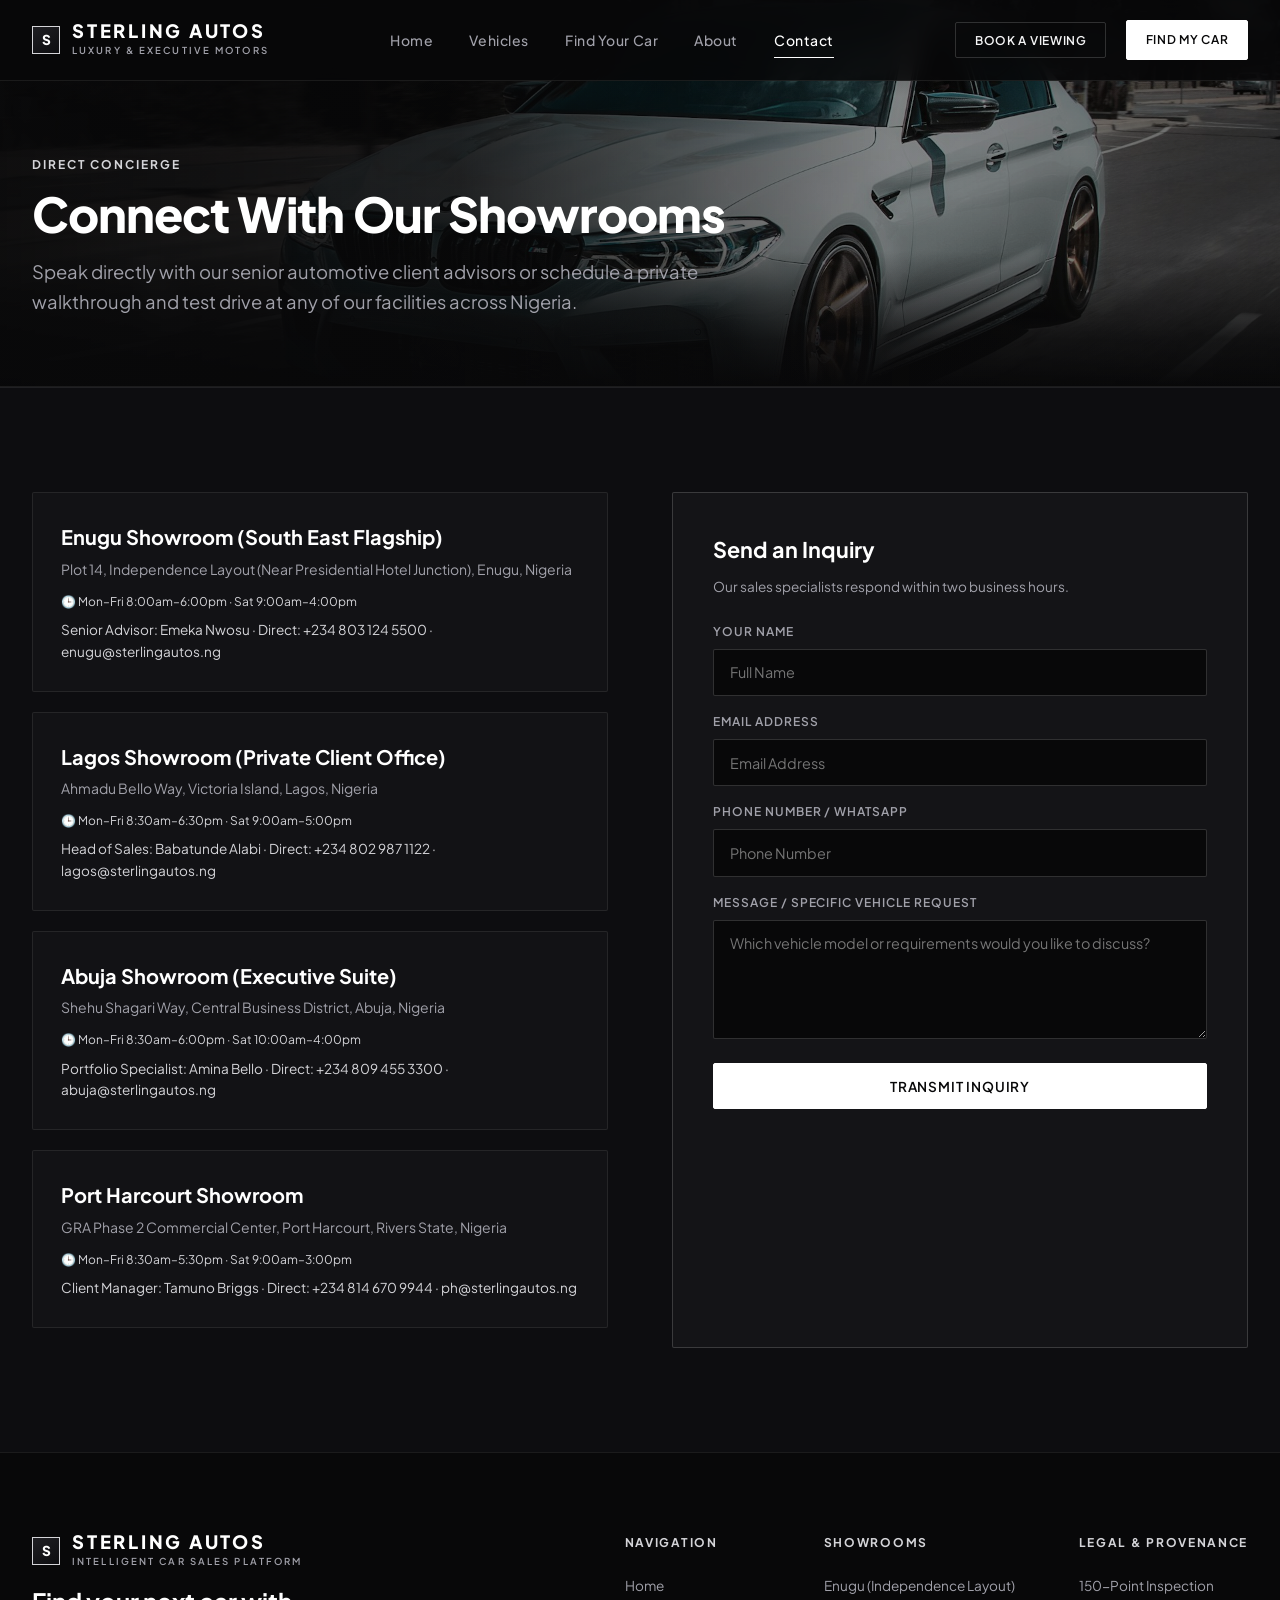
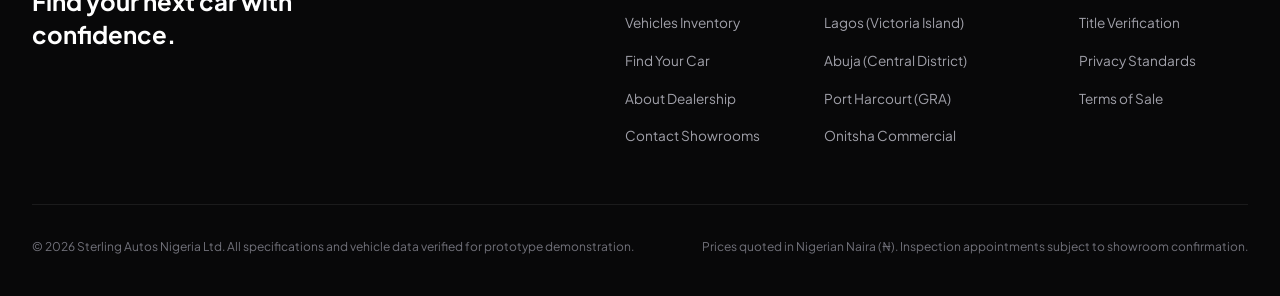
<file: contact.html>
<!--
  Onah Franklyn Kenechukwu
  2026-09-29
-->
<!DOCTYPE html>
<html lang="en">
<head>
  <meta charset="UTF-8" />
  <meta name="viewport" content="width=device-width, initial-scale=1.0" />
  <title>Contact Showrooms — Sterling Autos</title>
  <meta name="description" content="Connect with Sterling Autos showrooms in Enugu, Lagos, and Abuja. Book private viewings and speak with our senior automotive client advisors." />
  <link rel="icon" type="image/jpeg" href="assets/images/favicon.jpeg" />
  <link rel="stylesheet" href="css/styles.css" />
  <link rel="preload" as="image" href="assets/images/hero-contact.jpg" fetchpriority="high" />
  <link rel="preconnect" href="https://fonts.googleapis.com" />
  <link rel="preconnect" href="https://fonts.gstatic.com" crossorigin />
  <link href="https://fonts.googleapis.com/css2?family=Plus+Jakarta+Sans:wght@300;400;500;600;700;800&family=Playfair+Display:ital,wght@0,500;0,600;0,700;1,400&display=swap" rel="stylesheet" />
</head>
<body>

  <!-- =======================================================================
       1. NAVIGATION BAR
       ======================================================================= -->
  <header class="site-header" id="siteHeader">
    <div class="container">
      <div class="header-inner">
        <!-- Logo -->
        <a href="index.html" class="brand-logo" aria-label="Sterling Autos Homepage">
          <div class="brand-emblem">S</div>
          <div class="brand-text">
            <span class="brand-name">Sterling Autos</span>
            <span class="brand-sub">Luxury & Executive Motors</span>
          </div>
        </a>

        <!-- Desktop Navigation -->
        <nav aria-label="Main Navigation">
          <ul class="nav-menu" id="navMenu">
            <li><a href="index.html" class="nav-link">Home</a></li>
            <li><a href="vehicles.html" class="nav-link">Vehicles</a></li>
            <li><a href="find-your-car.html" class="nav-link">Find Your Car</a></li>
            <li><a href="about.html" class="nav-link">About</a></li>
            <li><a href="contact.html" class="nav-link active">Contact</a></li>
          </ul>
        </nav>

        <!-- Right CTA Actions -->
        <div class="header-actions">
          <button class="btn btn-outline btn-sm" id="headerBookViewingBtn">Book a Viewing</button>
          <a href="find-your-car.html" class="btn btn-primary btn-sm">Find My Car</a>
          <button class="mobile-menu-btn" id="mobileMenuBtn" aria-label="Toggle Navigation Menu">
            <span></span>
            <span></span>
            <span></span>
          </button>
        </div>
      </div>
    </div>
  </header>

  <main>
    <!-- =======================================================================
         PAGE HERO BANNER
         ======================================================================= -->
    <section class="page-hero page-hero-contact">
      <div class="container">
        <span class="section-tag">Direct Concierge</span>
        <h1 class="page-hero-title">Connect With Our Showrooms</h1>
        <p class="page-hero-sub">
          Speak directly with our senior automotive client advisors or schedule a private walkthrough and test drive at any of our facilities across Nigeria.
        </p>
      </div>
    </section>

    <!-- =======================================================================
         SHOWROOMS DIRECTORY & INQUIRY SECTION
         ======================================================================= -->
    <section class="contact-section section-padding">
      <div class="container">
        <div class="contact-grid">
          <div>
            <div class="showroom-card">
              <h3 class="showroom-city">Enugu Showroom (South East Flagship)</h3>
              <p class="showroom-address">Plot 14, Independence Layout (Near Presidential Hotel Junction), Enugu, Nigeria</p>
              <div class="showroom-hours">
                <span>🕒 Mon–Fri 8:00am–6:00pm · Sat 9:00am–4:00pm</span>
              </div>
              <p style="font-size: 0.85rem; color: var(--metallic-silver); margin-top: 0.5rem;">
                Senior Advisor: Emeka Nwosu · Direct: +234 803 124 5500 · enugu@sterlingautos.ng
              </p>
            </div>

            <div class="showroom-card">
              <h3 class="showroom-city">Lagos Showroom (Private Client Office)</h3>
              <p class="showroom-address">Ahmadu Bello Way, Victoria Island, Lagos, Nigeria</p>
              <div class="showroom-hours">
                <span>🕒 Mon–Fri 8:30am–6:30pm · Sat 9:00am–5:00pm</span>
              </div>
              <p style="font-size: 0.85rem; color: var(--metallic-silver); margin-top: 0.5rem;">
                Head of Sales: Babatunde Alabi · Direct: +234 802 987 1122 · lagos@sterlingautos.ng
              </p>
            </div>

            <div class="showroom-card">
              <h3 class="showroom-city">Abuja Showroom (Executive Suite)</h3>
              <p class="showroom-address">Shehu Shagari Way, Central Business District, Abuja, Nigeria</p>
              <div class="showroom-hours">
                <span>🕒 Mon–Fri 8:30am–6:00pm · Sat 10:00am–4:00pm</span>
              </div>
              <p style="font-size: 0.85rem; color: var(--metallic-silver); margin-top: 0.5rem;">
                Portfolio Specialist: Amina Bello · Direct: +234 809 455 3300 · abuja@sterlingautos.ng
              </p>
            </div>

            <div class="showroom-card">
              <h3 class="showroom-city">Port Harcourt Showroom</h3>
              <p class="showroom-address">GRA Phase 2 Commercial Center, Port Harcourt, Rivers State, Nigeria</p>
              <div class="showroom-hours">
                <span>🕒 Mon–Fri 8:30am–5:30pm · Sat 9:00am–3:00pm</span>
              </div>
              <p style="font-size: 0.85rem; color: var(--metallic-silver); margin-top: 0.5rem;">
                Client Manager: Tamuno Briggs · Direct: +234 814 670 9944 · ph@sterlingautos.ng
              </p>
            </div>
          </div>

          <div class="contact-form-box">
            <h3 style="font-size: 1.35rem; font-weight: 700; color: #FFFFFF; margin-bottom: 0.5rem;">Send an Inquiry</h3>
            <p style="font-size: 0.85rem; color: #A1A1AA; margin-bottom: 1.5rem;">Our sales specialists respond within two business hours.</p>

            <form id="contactForm">
              <div class="form-group" style="margin-bottom: 1rem;">
                <label class="form-label" for="contactName">Your Name</label>
                <input type="text" id="contactName" class="form-input" required placeholder="Full Name" />
              </div>
              <div class="form-group" style="margin-bottom: 1rem;">
                <label class="form-label" for="contactEmail">Email Address</label>
                <input type="email" id="contactEmail" class="form-input" required placeholder="Email Address" />
              </div>
              <div class="form-group" style="margin-bottom: 1rem;">
                <label class="form-label" for="contactPhone">Phone Number / WhatsApp</label>
                <input type="tel" id="contactPhone" class="form-input" required placeholder="Phone Number" />
              </div>
              <div class="form-group" style="margin-bottom: 1.5rem;">
                <label class="form-label" for="contactMessage">Message / Specific Vehicle Request</label>
                <textarea id="contactMessage" class="form-textarea" rows="5" placeholder="Which vehicle model or requirements would you like to discuss?"></textarea>
              </div>
              <button type="submit" class="btn btn-primary" style="width: 100%;">Transmit Inquiry</button>
            </form>
          </div>
        </div>
      </div>
    </section>
  </main>

  <!-- =======================================================================
       FOOTER
       ======================================================================= -->
  <footer class="site-footer">
    <div class="container">
      <div class="footer-top">
        <div>
          <div class="brand-logo">
            <div class="brand-emblem">S</div>
            <div class="brand-text">
              <span class="brand-name">Sterling Autos</span>
              <span class="brand-sub">Intelligent Car Sales Platform</span>
            </div>
          </div>
          <p class="footer-brand-statement">
            Find your next car with confidence.
          </p>
        </div>

        <div class="footer-links-group">
          <div>
            <div class="footer-col-title">Navigation</div>
            <ul class="footer-nav-list">
              <li class="footer-nav-item"><a href="index.html">Home</a></li>
              <li class="footer-nav-item"><a href="vehicles.html">Vehicles Inventory</a></li>
              <li class="footer-nav-item"><a href="find-your-car.html">Find Your Car</a></li>
              <li class="footer-nav-item"><a href="about.html">About Dealership</a></li>
              <li class="footer-nav-item"><a href="contact.html">Contact Showrooms</a></li>
            </ul>
          </div>

          <div>
            <div class="footer-col-title">Showrooms</div>
            <ul class="footer-nav-list">
              <li class="footer-nav-item"><a href="contact.html">Enugu (Independence Layout)</a></li>
              <li class="footer-nav-item"><a href="contact.html">Lagos (Victoria Island)</a></li>
              <li class="footer-nav-item"><a href="contact.html">Abuja (Central District)</a></li>
              <li class="footer-nav-item"><a href="contact.html">Port Harcourt (GRA)</a></li>
              <li class="footer-nav-item"><a href="contact.html">Onitsha Commercial</a></li>
            </ul>
          </div>

          <div>
            <div class="footer-col-title">Legal & Provenance</div>
            <ul class="footer-nav-list">
              <li class="footer-nav-item"><a href="about.html">150-Point Inspection</a></li>
              <li class="footer-nav-item"><a href="about.html">Title Verification</a></li>
              <li class="footer-nav-item"><a href="about.html">Privacy Standards</a></li>
              <li class="footer-nav-item"><a href="about.html">Terms of Sale</a></li>
            </ul>
          </div>
        </div>
      </div>

      <div class="footer-bottom">
        <div>
          © 2026 Sterling Autos Nigeria Ltd. All specifications and vehicle data verified for prototype demonstration.
        </div>
        <div>
          Prices quoted in Nigerian Naira (₦). Inspection appointments subject to showroom confirmation.
        </div>
      </div>
    </div>
  </footer>

  <!-- =======================================================================
       MODAL: BOOK A VIEWING
       ======================================================================= -->
  <div class="modal-overlay" id="bookingModal">
    <div class="modal-container" style="max-width: 600px;">
      <button class="modal-close-btn" aria-label="Close Booking Modal">✕</button>
      <div class="modal-body-content">
        <div id="bookingFormBody">
          <span class="section-tag">Private Appointment</span>
          <h2 style="font-size: 1.65rem; font-weight: 700; color: #FFFFFF; margin-bottom: 0.5rem;">Book a Viewing</h2>
          <p style="font-size: 0.875rem; color: #A1A1AA; margin-bottom: 1.5rem;">
            Schedule a dedicated vehicle walkthrough with our senior client desk.
          </p>

          <form id="bookingForm">
            <div class="form-group" style="margin-bottom: 1rem;">
              <label class="form-label" for="bookingVehicleSelect">Select Vehicle</label>
              <select id="bookingVehicleSelect" class="form-select">
                <!-- Populated by JS -->
              </select>
            </div>

            <div style="display: grid; grid-template-columns: 1fr 1fr; gap: 1rem; margin-bottom: 1rem;">
              <div class="form-group">
                <label class="form-label" for="bookingName">Your Name</label>
                <input type="text" id="bookingName" class="form-input" required placeholder="Full Name" />
              </div>
              <div class="form-group">
                <label class="form-label" for="bookingPhone">Phone / WhatsApp</label>
                <input type="tel" id="bookingPhone" class="form-input" required placeholder="Phone Number" />
              </div>
            </div>

            <div class="form-group" style="margin-bottom: 1rem;">
              <label class="form-label" for="bookingEmail">Email Address</label>
              <input type="email" id="bookingEmail" class="form-input" required placeholder="Email Address" />
            </div>

            <div style="display: grid; grid-template-columns: 1fr 1fr; gap: 1rem; margin-bottom: 1.5rem;">
              <div class="form-group">
                <label class="form-label" for="bookingDate">Preferred Date</label>
                <input type="date" id="bookingDate" class="form-input" required />
              </div>
              <div class="form-group">
                <label class="form-label" for="bookingTime">Preferred Time</label>
                <select id="bookingTime" class="form-select">
                  <option value="10:00 AM">Morning (10:00 AM)</option>
                  <option value="12:00 PM">Midday (12:00 PM)</option>
                  <option value="02:30 PM">Afternoon (02:30 PM)</option>
                  <option value="04:30 PM">Late Afternoon (04:30 PM)</option>
                </select>
              </div>
            </div>

            <button type="submit" class="btn btn-primary" style="width: 100%;">Request Viewing</button>
          </form>
        </div>

        <div class="booking-confirmed-box" id="bookingConfirmedBox">
          <!-- Populated upon submission -->
        </div>
      </div>
    </div>
  </div>

  <!-- Script Modules -->
  <script src="js/vehicles-data.js"></script>
  <script src="js/sales-workflow.js"></script>
  <script src="js/app.js"></script>
</body>
</html>
</file>
<file: css/styles.css>
/*
 * Onah Franklyn Kenechukwu
 * 2026-09-29
 */

/* ==========================================================================
   STERLING AUTOS — Intelligent Car Sales Platform
   Design System: Strict Black & White foundation with subtle crimson & silver accents.
   Premium automotive showroom & editorial magazine aesthetic.
   ========================================================================== */

@import url('https://fonts.googleapis.com/css2?family=Plus+Jakarta+Sans:wght@300;400;500;600;700;800&family=Playfair+Display:ital,wght@0,500;0,600;0,700;1,400&display=swap');

/* --- CSS Variables & Design Tokens --- */
:root {
  /* Black & White Color Palette */
  --bg-black: #080809;
  --bg-deep: #0D0D10;
  --bg-surface: #141417;
  --bg-surface-elevated: #1B1B20;
  --bg-card: #121215;
  --bg-card-hover: #18181D;

  --bg-light: #F9F9FB;
  --bg-light-alt: #F1F1F4;
  --bg-white: #FFFFFF;

  /* Typography Colors */
  --text-pure-white: #FFFFFF;
  --text-white: #F4F4F5;
  --text-muted: #A1A1AA;
  --text-dim: #71717A;
  --text-dark: #09090B;
  --text-dark-muted: #52525B;
  --text-dark-dim: #71717A;

  /* Restrained Metallic & Hairline Borders */
  --border-subtle: rgba(255, 255, 255, 0.08);
  --border-medium: rgba(255, 255, 255, 0.16);
  --border-strong: rgba(255, 255, 255, 0.28);
  --border-light: rgba(0, 0, 0, 0.08);
  --border-light-medium: rgba(0, 0, 0, 0.16);

  /* Subtle Accent Direction: Deep Crimson Red & Brushed Silver */
  --accent-red: #C92A2A;
  --accent-red-hover: #B91C1C;
  --accent-red-light: rgba(201, 42, 42, 0.12);
  --metallic-silver: #D4D4D8;
  --metallic-highlight: #E4E4E7;

  /* Typography */
  --font-main: 'Plus Jakarta Sans', -apple-system, BlinkMacSystemFont, 'Segoe UI', Roboto, sans-serif;
  --font-editorial: 'Playfair Display', Georgia, serif;

  /* Structural Spacing */
  --container-max: 1320px;
  --container-narrow: 980px;
  --radius-xs: 2px;
  --radius-sm: 4px;
  --radius-md: 6px;
  --radius-lg: 8px;

  /* Transitions */
  --transition-fast: 150ms cubic-bezier(0.16, 1, 0.3, 1);
  --transition-normal: 250ms cubic-bezier(0.16, 1, 0.3, 1);
  --transition-slow: 400ms cubic-bezier(0.16, 1, 0.3, 1);
}

/* --- Base Reset & Global Styles --- */
*, *::before, *::after {
  box-sizing: border-box;
  margin: 0;
  padding: 0;
}

html {
  font-size: 16px;
  scroll-behavior: smooth;
  background-color: var(--bg-black);
  color: var(--text-white);
  -webkit-font-smoothing: antialiased;
  -moz-osx-font-smoothing: grayscale;
  max-width: 100%;
  overflow-x: hidden;
}

body {
  font-family: var(--font-main);
  background-color: var(--bg-black);
  color: var(--text-white);
  line-height: 1.6;
  max-width: 100%;
  overflow-x: hidden;
  position: relative;
}

a {
  color: inherit;
  text-decoration: none;
  transition: color var(--transition-fast);
}

img {
  max-width: 100%;
  height: auto;
  display: block;
}

button, input, select, textarea {
  font-family: inherit;
  font-size: inherit;
  color: inherit;
}

button {
  cursor: pointer;
  border: none;
  background: none;
}

/* Utility Containers */
.container {
  width: 100%;
  max-width: var(--container-max);
  margin-left: auto;
  margin-right: auto;
  padding-left: 2rem;
  padding-right: 2rem;
}

.container-narrow {
  max-width: var(--container-narrow);
}

/* Section Spacing & Headers */
.section-padding {
  padding-top: 6.5rem;
  padding-bottom: 6.5rem;
}

.section-padding-sm {
  padding-top: 4rem;
  padding-bottom: 4rem;
}

.section-header {
  margin-bottom: 3.5rem;
}

.section-tag {
  display: inline-block;
  font-size: 0.75rem;
  font-weight: 700;
  text-transform: uppercase;
  letter-spacing: 0.16em;
  color: var(--metallic-silver);
  margin-bottom: 0.75rem;
}

.section-tag.dark-tag {
  color: var(--text-dark-dim);
}

.section-title {
  font-size: 2.5rem;
  font-weight: 700;
  letter-spacing: -0.02em;
  line-height: 1.15;
  color: var(--text-pure-white);
}

.section-title.dark-text {
  color: var(--text-dark);
}

.section-subtitle {
  margin-top: 0.75rem;
  font-size: 1.05rem;
  color: var(--text-muted);
  max-width: 640px;
  line-height: 1.6;
}

.section-subtitle.dark-sub {
  color: var(--text-dark-muted);
}

/* ==========================================================================
   HEADER & NAVIGATION
   ========================================================================== */
.site-header {
  position: fixed;
  top: 0;
  left: 0;
  width: 100%;
  z-index: 100;
  background: rgba(8, 8, 9, 0.85);
  backdrop-filter: blur(12px);
  -webkit-backdrop-filter: blur(12px);
  border-bottom: 1px solid var(--border-subtle);
  transition: all var(--transition-normal);
}

.site-header.scrolled {
  background: rgba(8, 8, 9, 0.96);
  border-bottom-color: var(--border-medium);
  box-shadow: 0 4px 20px rgba(0, 0, 0, 0.4);
}

.header-inner {
  display: flex;
  align-items: center;
  justify-content: space-between;
  height: 80px;
  transition: height var(--transition-normal);
}

.site-header.scrolled .header-inner {
  height: 68px;
}

/* Brand Logo */
.brand-logo {
  display: flex;
  align-items: center;
  gap: 0.75rem;
  color: var(--text-pure-white);
  transition: transform 0.28s cubic-bezier(0.16, 1, 0.3, 1);
  transform-origin: left center;
  cursor: pointer;
}

.brand-logo:hover {
  transform: scale(1.05);
}

.brand-emblem {
  width: 28px;
  height: 28px;
  display: flex;
  align-items: center;
  justify-content: center;
  border: 1px solid var(--metallic-silver);
  font-size: 0.85rem;
  font-weight: 800;
  letter-spacing: -0.05em;
  color: var(--text-pure-white);
  background: linear-gradient(145deg, #1f1f23, #0d0d10);
  transition: border-color 0.28s ease, box-shadow 0.28s ease;
}

.brand-logo:hover .brand-emblem {
  border-color: var(--text-pure-white);
  box-shadow: 0 0 10px rgba(255, 255, 255, 0.18);
}

.brand-text {
  display: flex;
  flex-direction: column;
}

.brand-name {
  font-size: 1.15rem;
  font-weight: 800;
  letter-spacing: 0.15em;
  text-transform: uppercase;
  line-height: 1;
}

.brand-sub {
  font-size: 0.6rem;
  font-weight: 600;
  letter-spacing: 0.22em;
  text-transform: uppercase;
  color: var(--text-muted);
  margin-top: 3px;
}

/* Nav Menu */
.nav-menu {
  display: flex;
  align-items: center;
  gap: 2.25rem;
  list-style: none;
}

.nav-link {
  font-size: 0.875rem;
  font-weight: 500;
  color: var(--text-muted);
  letter-spacing: 0.04em;
  padding: 0.4rem 0;
  position: relative;
}

.nav-link:hover, .nav-link.active {
  color: var(--text-pure-white);
}

.nav-link.active::after {
  content: '';
  position: absolute;
  bottom: -2px;
  left: 0;
  width: 100%;
  height: 1px;
  background-color: var(--text-pure-white);
}

.header-actions {
  display: flex;
  align-items: center;
  gap: 1.25rem;
}

.mobile-menu-btn {
  display: none;
  flex-direction: column;
  justify-content: space-between;
  width: 26px;
  height: 18px;
}

.mobile-menu-btn span {
  display: block;
  height: 2px;
  width: 100%;
  background: var(--text-pure-white);
  transition: all var(--transition-fast);
}

/* ==========================================================================
   BUTTONS & CONTROLS
   ========================================================================== */
.btn {
  display: inline-flex;
  align-items: center;
  justify-content: center;
  gap: 0.6rem;
  font-size: 0.85rem;
  font-weight: 600;
  letter-spacing: 0.06em;
  padding: 0.85rem 1.65rem;
  border-radius: var(--radius-xs);
  transition: transform 0.25s cubic-bezier(0.16, 1, 0.3, 1),
              background-color 0.25s ease,
              border-color 0.25s ease,
              box-shadow 0.25s ease;
  text-transform: uppercase;
  white-space: nowrap;
  position: relative;
  overflow: hidden;
}

.btn-primary {
  background-color: var(--text-pure-white);
  color: var(--bg-black);
  border: 1px solid var(--text-pure-white);
}



.btn:hover {
  transform: translateY(-2px);
  box-shadow: 0 8px 24px rgba(0, 0, 0, 0.4);
}

.btn-primary:hover {
  background-color: #E4E4E7;
  color: var(--bg-black);
  border-color: #E4E4E7;
}

.btn-outline {
  background-color: transparent;
  color: var(--text-white);
  border: 1px solid var(--border-medium);
}

.btn-outline:hover {
  border-color: var(--text-pure-white);
  background-color: rgba(255, 255, 255, 0.05);
}

.btn-dark {
  background-color: var(--bg-black);
  color: var(--text-pure-white);
  border: 1px solid var(--bg-black);
}

.btn-dark:hover {
  background-color: #1a1a1e;
  border-color: #1a1a1e;
}

.btn-red {
  background-color: var(--accent-red);
  color: var(--text-pure-white);
  border: 1px solid var(--accent-red);
}

.btn-red:hover {
  background-color: var(--accent-red-hover);
  border-color: var(--accent-red-hover);
}

.btn-sm {
  padding: 0.6rem 1.15rem;
  font-size: 0.75rem;
}

.btn-lg {
  padding: 1rem 2.25rem;
  font-size: 0.9rem;
}

/* ==========================================================================
   HERO SECTION
   ========================================================================== */
.hero-section {
  position: relative;
  min-height: 100vh;
  display: flex;
  align-items: center;
  padding-top: 100px;
  padding-bottom: 60px;
  background-color: var(--bg-black);
  overflow: hidden;
}

.hero-background {
  position: absolute;
  top: 0;
  left: 0;
  width: 100%;
  height: 100%;
  z-index: 1;
}

.hero-bg-image {
  width: 100%;
  height: 100%;
  object-fit: cover;
  object-position: center 35%;
  filter: brightness(0.42) contrast(1.1);
  transform: scale(1.02);
  transition: transform 8s ease-out;
}

.hero-overlay {
  position: absolute;
  top: 0;
  left: 0;
  width: 100%;
  height: 100%;
  background: linear-gradient(
    180deg, 
    rgba(8, 8, 9, 0.7) 0%, 
    rgba(8, 8, 9, 0.35) 40%, 
    rgba(8, 8, 9, 0.85) 85%,
    var(--bg-black) 100%
  );
  z-index: 2;
}

.hero-content {
  position: relative;
  z-index: 3;
  max-width: 820px;
}

.hero-badge,
.hero-badge-dot {
  display: none !important;
}

/* Kinetic Headline Entrance & Word Reveal */
.hero-headline {
  font-size: 3.75rem;
  font-weight: 800;
  line-height: 1.08;
  letter-spacing: -0.03em;
  color: var(--text-pure-white);
  margin-bottom: 1.5rem;
}

.hero-title-line {
  display: block;
  overflow: hidden;
  padding-bottom: 4px;
}

.hero-title-text {
  display: block;
  opacity: 0;
  transform: translateY(105%);
  animation: heroLineRise 1.8s cubic-bezier(0.22, 1, 0.36, 1) forwards;
  will-change: transform, opacity;
}

.hero-title-line:nth-child(1) .hero-title-text {
  animation-delay: 0.25s;
}

.hero-title-line:nth-child(2) .hero-title-text {
  animation-delay: 0.55s;
}

@keyframes heroLineRise {
  0% {
    opacity: 0;
    transform: translateY(105%);
  }
  100% {
    opacity: 1;
    transform: translateY(0);
  }
}

.hero-subtext {
  font-size: 1.2rem;
  color: #D4D4D8;
  line-height: 1.6;
  max-width: 620px;
  margin-bottom: 2.5rem;
}

.hero-cta-group {
  display: flex;
  align-items: center;
  gap: 1.25rem;
  flex-wrap: wrap;
}

/* Trust Bar */
.trust-strip {
  position: relative;
  z-index: 3;
  margin-top: 5rem;
  padding-top: 2rem;
  border-top: 1px solid var(--border-subtle);
  display: flex;
  gap: 4.5rem;
  flex-wrap: wrap;
}

/* Hero Slider Nav Controls */


.trust-item {
  display: flex;
  flex-direction: column;
}

.trust-item-val {
  font-size: 1.25rem;
  font-weight: 700;
  color: var(--text-pure-white);
  letter-spacing: -0.01em;
}

.trust-item-lbl {
  font-size: 0.75rem;
  color: var(--text-muted);
  text-transform: uppercase;
  letter-spacing: 0.08em;
  margin-top: 0.25rem;
}

/* ==========================================================================
   FEATURED VEHICLES SECTION
   ========================================================================== */
.featured-section {
  background-color: var(--bg-black);
  border-top: 1px solid var(--border-subtle);
}

.vehicles-grid {
  display: grid;
  grid-template-columns: repeat(auto-fill, minmax(350px, 1fr));
  gap: 2rem;
}

/* Vehicle Card */
.vehicle-card {
  background-color: var(--bg-card);
  border: 1px solid var(--border-subtle);
  border-radius: var(--radius-xs);
  overflow: hidden;
  display: flex;
  flex-direction: column;
  transition: border-color var(--transition-fast);
  position: relative;
}

.vehicle-card:hover {
  border-color: var(--border-strong);
}

.vehicle-card-media {
  position: relative;
  width: 100%;
  padding-top: 60%; /* 16:9.6 ratio */
  overflow: hidden;
  background-color: #1a1a1f;
}

.vehicle-card-image {
  position: absolute;
  top: 0;
  left: 0;
  width: 100%;
  height: 100%;
  object-fit: cover;
  transition: transform 0.7s cubic-bezier(0.16, 1, 0.3, 1), filter 0.7s ease;
}

.vehicle-card:hover .vehicle-card-image {
  transform: scale(1.06);
  filter: brightness(1.05) contrast(1.05);
}

.vehicle-card-badge {
  position: absolute;
  top: 1rem;
  left: 1rem;
  background: rgba(8, 8, 9, 0.8);
  border: 1px solid var(--border-subtle);
  padding: 0.25rem 0.65rem;
  font-size: 0.65rem;
  font-weight: 700;
  letter-spacing: 0.1em;
  text-transform: uppercase;
  color: var(--text-white);
  border-radius: var(--radius-xs);
}

.vehicle-card-location {
  position: absolute;
  bottom: 1rem;
  right: 1rem;
  background: rgba(8, 8, 9, 0.8);
  border: 1px solid var(--border-subtle);
  padding: 0.2rem 0.55rem;
  font-size: 0.65rem;
  font-weight: 500;
  color: var(--metallic-silver);
  border-radius: var(--radius-xs);
}

.vehicle-card-body {
  padding: 1.5rem;
  display: flex;
  flex-direction: column;
  flex-grow: 1;
}

.vehicle-card-header {
  display: flex;
  justify-content: space-between;
  align-items: flex-start;
  margin-bottom: 0.5rem;
}

.vehicle-card-title {
  font-size: 1.25rem;
  font-weight: 700;
  line-height: 1.25;
  color: var(--text-pure-white);
}

.vehicle-card-make-year {
  font-size: 0.75rem;
  text-transform: uppercase;
  letter-spacing: 0.1em;
  color: var(--text-muted);
  margin-bottom: 0.25rem;
}

.vehicle-card-price {
  font-size: 1.35rem;
  font-weight: 800;
  color: var(--text-pure-white);
  margin-top: 0.75rem;
  margin-bottom: 1rem;
  letter-spacing: -0.01em;
}

.vehicle-card-specs {
  display: flex;
  align-items: center;
  flex-wrap: wrap;
  gap: 0.75rem;
  padding-top: 1rem;
  border-top: 1px solid var(--border-subtle);
  margin-top: auto;
  margin-bottom: 1.25rem;
}

.spec-item {
  font-size: 0.75rem;
  color: var(--text-muted);
  display: flex;
  align-items: center;
  gap: 0.35rem;
}

.spec-item:not(:last-child)::after {
  content: "·";
  margin-left: 0.75rem;
  color: var(--border-medium);
}

.vehicle-card-actions {
  display: grid;
  grid-template-columns: 1fr 1fr;
  gap: 0.75rem;
}

/* ==========================================================================
   "FIND YOUR CAR" SALES WORKFLOW SECTION
   ========================================================================== */
.finder-section {
  background-color: var(--bg-deep);
  border-top: 1px solid var(--border-subtle);
  border-bottom: 1px solid var(--border-subtle);
  position: relative;
}

.finder-container {
  max-width: 900px;
  margin: 0 auto;
}

.finder-card {
  background-color: var(--bg-surface);
  border: 1px solid var(--border-medium);
  border-radius: var(--radius-xs);
  padding: 3rem;
  box-shadow: 0 20px 40px rgba(0, 0, 0, 0.4);
}

/* Stepper Bar */
.stepper-header {
  display: flex;
  align-items: center;
  justify-content: space-between;
  margin-bottom: 2.5rem;
  padding-bottom: 1.5rem;
  border-bottom: 1px solid var(--border-subtle);
}

.stepper-steps-indicator {
  display: flex;
  align-items: center;
  gap: 0.75rem;
}

.step-indicator-item {
  display: flex;
  align-items: center;
  gap: 0.5rem;
  font-size: 0.75rem;
  font-weight: 600;
  text-transform: uppercase;
  letter-spacing: 0.1em;
  color: var(--text-dim);
}

.step-indicator-item.active {
  color: var(--text-pure-white);
}

.step-indicator-item.completed {
  color: var(--metallic-silver);
}

.step-pill {
  width: 22px;
  height: 22px;
  display: inline-flex;
  align-items: center;
  justify-content: center;
  border-radius: 50%;
  border: 1px solid var(--border-subtle);
  background: var(--bg-black);
  font-size: 0.7rem;
}

.step-indicator-item.active .step-pill {
  border-color: var(--accent-red);
  background: var(--accent-red);
  color: var(--text-pure-white);
}

.step-indicator-item.completed .step-pill {
  border-color: var(--text-muted);
  background: var(--text-muted);
  color: var(--bg-black);
}

.finder-step-content {
  display: none;
  animation: fadeIn 300ms ease;
}

.finder-step-content.active {
  display: block;
}

@keyframes fadeIn {
  from { opacity: 0; transform: translateY(6px); }
  to { opacity: 1; transform: translateY(0); }
}

.step-title {
  font-size: 1.5rem;
  font-weight: 700;
  color: var(--text-pure-white);
  margin-bottom: 0.5rem;
}

.step-desc {
  font-size: 0.9rem;
  color: var(--text-muted);
  margin-bottom: 2rem;
}

/* Option Grids */
.option-grid {
  display: grid;
  grid-template-columns: repeat(auto-fit, minmax(180px, 1fr));
  gap: 1rem;
  margin-bottom: 2rem;
}

.option-grid-sm {
  grid-template-columns: repeat(auto-fit, minmax(130px, 1fr));
}

.selectable-card {
  position: relative;
  border: 1px solid var(--border-subtle);
  background: var(--bg-card);
  padding: 1.25rem 1rem;
  border-radius: var(--radius-xs);
  cursor: pointer;
  transition: all var(--transition-fast);
  display: flex;
  flex-direction: column;
  align-items: flex-start;
  text-align: left;
  user-select: none;
}

.selectable-card:hover {
  border-color: var(--border-strong);
  background: var(--bg-card-hover);
}

.selectable-card.selected {
  border-color: var(--text-pure-white);
  background: #1f1f26;
  box-shadow: 0 0 0 1px var(--text-pure-white);
  padding-right: 2.25rem;
}

/* Elegant checkmark badge that ONLY exists on selected cards */
.selectable-card.selected::after {
  content: "✓";
  position: absolute;
  top: 10px;
  right: 10px;
  width: 18px;
  height: 18px;
  background: #ffffff;
  color: #080809;
  border-radius: 3px;
  font-size: 11px;
  font-weight: 800;
  display: flex;
  align-items: center;
  justify-content: center;
  line-height: 18px;
  text-align: center;
  box-shadow: 0 2px 4px rgba(0, 0, 0, 0.4);
}

.selectable-card-title {
  font-size: 0.95rem;
  font-weight: 600;
  color: var(--text-pure-white);
  margin-bottom: 0.25rem;
}

.selectable-card-sub {
  font-size: 0.75rem;
  color: var(--text-muted);
  line-height: 1.4;
}

/* Multi-Select Header & Indicator Tokens */
.step-header-with-badge {
  display: flex;
  align-items: center;
  justify-content: space-between;
  flex-wrap: wrap;
  gap: 0.75rem;
  margin-bottom: 0.35rem;
}

.step-multi-badge {
  display: inline-flex;
  align-items: center;
  gap: 0.4rem;
  background: rgba(255, 255, 255, 0.08);
  border: 1px solid rgba(255, 255, 255, 0.25);
  color: var(--text-pure-white);
  font-size: 0.72rem;
  font-weight: 600;
  padding: 0.25rem 0.65rem;
  border-radius: 9999px;
  letter-spacing: 0.04em;
  transition: all var(--transition-fast);
}

/* Custom Budget Fields */
.custom-budget-container {
  display: grid;
  grid-template-columns: 1fr 1fr;
  gap: 1.25rem;
  margin-top: 1rem;
  margin-bottom: 2rem;
  padding: 1.25rem;
  background: rgba(0, 0, 0, 0.25);
  border: 1px solid var(--border-subtle);
  border-radius: var(--radius-xs);
}

.form-group {
  display: flex;
  flex-direction: column;
  gap: 0.5rem;
}

.form-label {
  font-size: 0.75rem;
  font-weight: 600;
  letter-spacing: 0.08em;
  text-transform: uppercase;
  color: var(--text-muted);
}

.form-input, .form-select, .form-textarea {
  background-color: var(--bg-black);
  border: 1px solid var(--border-medium);
  border-radius: var(--radius-xs);
  padding: 0.85rem 1rem;
  color: var(--text-pure-white);
  font-size: 0.9rem;
  transition: border-color var(--transition-fast);
  width: 100%;
}

.form-input:focus, .form-select:focus, .form-textarea:focus {
  outline: none;
  border-color: var(--text-pure-white);
}

.finder-actions {
  display: flex;
  align-items: center;
  justify-content: space-between;
  margin-top: 2.5rem;
  padding-top: 1.5rem;
  border-top: 1px solid var(--border-subtle);
}

/* Loading Matching State */
.finder-loading-state {
  display: none;
  text-align: center;
  padding: 4rem 2rem;
}

.finder-spinner {
  width: 48px;
  height: 48px;
  border: 2px solid var(--border-subtle);
  border-top-color: var(--text-pure-white);
  border-radius: 50%;
  animation: spin 0.8s linear infinite;
  margin: 0 auto 1.5rem;
}

@keyframes spin {
  to { transform: rotate(360deg); }
}

.finder-loading-title {
  font-size: 1.25rem;
  font-weight: 700;
  color: var(--text-pure-white);
  margin-bottom: 0.5rem;
}

.finder-loading-sub {
  font-size: 0.875rem;
  color: var(--text-muted);
}

/* ==========================================================================
   RESULTS PAGE / SECTION: "YOUR MATCHES"
   ========================================================================== */
.results-section {
  display: none;
  background-color: var(--bg-black);
  border-top: 1px solid var(--border-subtle);
}

.results-section.active {
  display: block;
}

.results-status-banner {
  background: var(--bg-surface);
  border: 1px solid var(--border-subtle);
  padding: 1.5rem 2rem;
  border-radius: var(--radius-xs);
  margin-bottom: 3rem;
  display: flex;
  align-items: center;
  justify-content: space-between;
  flex-wrap: wrap;
  gap: 1.5rem;
}

.results-status-info {
  display: flex;
  align-items: center;
  gap: 1rem;
}

.results-status-badge {
  padding: 0.35rem 0.85rem;
  background: rgba(255, 255, 255, 0.08);
  border: 1px solid var(--border-medium);
  font-size: 0.75rem;
  font-weight: 700;
  letter-spacing: 0.1em;
  text-transform: uppercase;
  color: var(--metallic-silver);
  border-radius: var(--radius-xs);
}

.results-status-text {
  font-size: 0.95rem;
  color: var(--text-white);
}

/* Match Card */
.match-card {
  background-color: var(--bg-card);
  border: 1px solid var(--border-medium);
  border-radius: var(--radius-xs);
  margin-bottom: 2rem;
  display: grid;
  grid-template-columns: 420px 1fr;
  overflow: hidden;
  transition: border-color var(--transition-normal), box-shadow var(--transition-normal);
}

.match-card:hover {
  border-color: var(--border-strong);
  box-shadow: 0 16px 36px rgba(0, 0, 0, 0.5);
}

.match-card-media {
  position: relative;
  height: 100%;
  min-height: 280px;
}

.match-card-image {
  width: 100%;
  height: 100%;
  object-fit: cover;
}

.match-card-content {
  padding: 2.25rem;
  display: flex;
  flex-direction: column;
}

.match-card-top {
  display: flex;
  align-items: flex-start;
  justify-content: space-between;
  margin-bottom: 0.75rem;
}

.match-card-title {
  font-size: 1.65rem;
  font-weight: 700;
  color: var(--text-pure-white);
}

.match-card-price {
  font-size: 1.65rem;
  font-weight: 800;
  color: var(--text-pure-white);
  letter-spacing: -0.02em;
}

.match-card-specs-line {
  font-size: 0.85rem;
  color: var(--text-muted);
  margin-bottom: 1.5rem;
}

/* "Why it fits" Editorial Narrative Block */
.why-it-fits-box {
  background: rgba(255, 255, 255, 0.03);
  border-left: 2px solid var(--accent-red);
  padding: 1.25rem 1.5rem;
  border-radius: 0 var(--radius-xs) var(--radius-xs) 0;
  margin-bottom: 1.75rem;
}

.why-it-fits-label {
  font-size: 0.75rem;
  font-weight: 700;
  text-transform: uppercase;
  letter-spacing: 0.14em;
  color: var(--metallic-silver);
  margin-bottom: 0.4rem;
  display: flex;
  align-items: center;
  gap: 0.5rem;
}

.why-it-fits-label::before {
  content: "";
  display: inline-block;
  width: 6px;
  height: 6px;
  background-color: var(--accent-red);
  border-radius: 50%;
}

.why-it-fits-text {
  font-size: 0.95rem;
  color: #E4E4E7;
  line-height: 1.65;
}

.match-card-actions {
  display: flex;
  align-items: center;
  gap: 1rem;
  margin-top: auto;
  flex-wrap: wrap;
}

/* ==========================================================================
   PERSONALIZED SALES FOLLOW-UP SECTION
   ========================================================================== */
.followup-section {
  background-color: var(--bg-surface);
  border-top: 1px solid var(--border-subtle);
  border-bottom: 1px solid var(--border-subtle);
}

.followup-wrapper {
  background: var(--bg-card);
  border: 1px solid var(--border-medium);
  border-radius: var(--radius-xs);
  padding: 3rem;
  box-shadow: 0 16px 40px rgba(0, 0, 0, 0.4);
}

.followup-header {
  display: flex;
  align-items: center;
  gap: 1.5rem;
  padding-bottom: 2rem;
  border-bottom: 1px solid var(--border-subtle);
  margin-bottom: 2rem;
}

.consultant-avatar {
  width: 68px;
  height: 68px;
  border-radius: 50%;
  border: 1px solid var(--border-medium);
  background: linear-gradient(135deg, #27272a, #121215);
  display: flex;
  align-items: center;
  justify-content: center;
  font-size: 1.4rem;
  font-weight: 700;
  color: var(--metallic-silver);
}

.consultant-info {
  display: flex;
  flex-direction: column;
}

.consultant-name {
  font-size: 1.35rem;
  font-weight: 700;
  color: var(--text-pure-white);
}

.consultant-title {
  font-size: 0.825rem;
  color: var(--text-muted);
  letter-spacing: 0.04em;
}

.consultant-showroom {
  font-size: 0.75rem;
  color: var(--metallic-silver);
  margin-top: 0.2rem;
}

.personalized-letter {
  background: rgba(0, 0, 0, 0.3);
  border: 1px solid var(--border-subtle);
  border-radius: var(--radius-xs);
  padding: 2rem;
  font-family: var(--font-main);
  font-size: 1.05rem;
  line-height: 1.8;
  color: #F4F4F5;
  margin-bottom: 2.5rem;
  position: relative;
}

.personalized-letter::before {
  content: "“";
  font-family: var(--font-editorial);
  font-size: 4rem;
  color: rgba(255, 255, 255, 0.1);
  position: absolute;
  top: 0.5rem;
  left: 1rem;
  line-height: 1;
}

.followup-actions-grid {
  display: grid;
  grid-template-columns: repeat(3, 1fr);
  gap: 1.5rem;
}

.followup-action-card {
  border: 1px solid var(--border-subtle);
  background: var(--bg-surface);
  padding: 1.75rem;
  border-radius: var(--radius-xs);
  display: flex;
  flex-direction: column;
  transition: all var(--transition-normal);
}

.followup-action-card:hover {
  border-color: var(--border-strong);
  background: var(--bg-surface-elevated);
}

.followup-action-title {
  font-size: 1.05rem;
  font-weight: 700;
  color: var(--text-pure-white);
  margin-bottom: 0.5rem;
}

.followup-action-desc {
  font-size: 0.825rem;
  color: var(--text-muted);
  line-height: 1.5;
  margin-bottom: 1.5rem;
  flex-grow: 1;
}

/* ==========================================================================
   SHOWROOM INVENTORY CATALOG (ALL VEHICLES VIEW)
   ========================================================================== */
.inventory-section {
  background-color: var(--bg-black);
}

.inventory-filter-bar {
  background: var(--bg-surface);
  border: 1px solid var(--border-subtle);
  border-radius: var(--radius-xs);
  padding: 1.5rem;
  margin-bottom: 2.5rem;
  display: grid;
  grid-template-columns: 2fr repeat(4, 1fr);
  gap: 1rem;
}

.inventory-count-bar {
  display: flex;
  align-items: center;
  justify-content: space-between;
  margin-bottom: 1.5rem;
  font-size: 0.85rem;
  color: var(--text-muted);
}

/* ==========================================================================
   ABOUT DEALERSHIP SECTION
   ========================================================================== */
.about-section {
  background-color: var(--bg-light);
  color: var(--text-dark);
}

.about-grid {
  display: grid;
  grid-template-columns: 1fr 1fr;
  gap: 4.5rem;
  align-items: center;
}

.about-headline {
  font-size: 2.75rem;
  font-weight: 800;
  line-height: 1.15;
  letter-spacing: -0.02em;
  color: var(--text-dark);
  margin-bottom: 1.75rem;
}

.about-text {
  font-size: 1.05rem;
  line-height: 1.8;
  color: var(--text-dark-muted);
  margin-bottom: 1.5rem;
}

.about-metrics {
  display: grid;
  grid-template-columns: repeat(3, 1fr);
  gap: 1.5rem;
  margin-top: 2.5rem;
  padding-top: 2rem;
  border-top: 1px solid var(--border-light-medium);
}

.about-metric-val {
  font-size: 1.75rem;
  font-weight: 800;
  color: var(--text-dark);
}

.about-metric-lbl {
  font-size: 0.75rem;
  text-transform: uppercase;
  letter-spacing: 0.08em;
  color: var(--text-dark-dim);
  margin-top: 0.25rem;
}

.about-gallery-grid {
  display: grid;
  grid-template-columns: 1fr 1fr;
  gap: 1.25rem;
}

.about-photo {
  border-radius: var(--radius-xs);
  overflow: hidden;
  height: 240px;
  background-color: #e4e4e7;
}

.about-photo.tall {
  height: 380px;
}

.about-photo img {
  width: 100%;
  height: 100%;
  object-fit: cover;
  transition: transform var(--transition-slow);
}

.about-photo:hover img {
  transform: scale(1.03);
}

/* ==========================================================================
   CONTACT & SHOWROOMS SECTION
   ========================================================================== */
.contact-section {
  background-color: var(--bg-deep);
  border-top: 1px solid var(--border-subtle);
}

.contact-grid {
  display: grid;
  grid-template-columns: 1fr 1fr;
  gap: 4rem;
}

.showroom-card {
  background: var(--bg-card);
  border: 1px solid var(--border-subtle);
  border-radius: var(--radius-xs);
  padding: 1.75rem;
  margin-bottom: 1.25rem;
}

.showroom-city {
  font-size: 1.25rem;
  font-weight: 700;
  color: var(--text-pure-white);
  margin-bottom: 0.35rem;
}

.showroom-address {
  font-size: 0.875rem;
  color: var(--text-muted);
  margin-bottom: 0.75rem;
  line-height: 1.5;
}

.showroom-hours {
  font-size: 0.75rem;
  color: var(--metallic-silver);
  display: flex;
  align-items: center;
  gap: 0.5rem;
}

.contact-form-box {
  background: var(--bg-surface);
  border: 1px solid var(--border-medium);
  border-radius: var(--radius-xs);
  padding: 2.5rem;
}

/* ==========================================================================
   FOOTER
   ========================================================================== */
.site-footer {
  background-color: var(--bg-black);
  border-top: 1px solid var(--border-subtle);
  padding: 5rem 0 2.5rem;
}

.footer-top {
  display: flex;
  justify-content: space-between;
  align-items: flex-start;
  padding-bottom: 3.5rem;
  border-bottom: 1px solid var(--border-subtle);
  flex-wrap: wrap;
  gap: 2.5rem;
}

.footer-brand-statement {
  font-size: 1.5rem;
  font-weight: 700;
  color: var(--text-pure-white);
  max-width: 380px;
  line-height: 1.35;
  margin-top: 1rem;
}

.footer-links-group {
  display: flex;
  gap: 4rem;
}

.footer-col-title {
  font-size: 0.75rem;
  font-weight: 700;
  text-transform: uppercase;
  letter-spacing: 0.14em;
  color: var(--metallic-silver);
  margin-bottom: 1.25rem;
}

.footer-nav-list {
  list-style: none;
  display: flex;
  flex-direction: column;
  gap: 0.75rem;
}

.footer-nav-item a {
  font-size: 0.85rem;
  color: var(--text-muted);
}

.footer-nav-item a:hover {
  color: var(--text-pure-white);
}

.footer-bottom {
  display: flex;
  align-items: center;
  justify-content: space-between;
  padding-top: 2rem;
  font-size: 0.75rem;
  color: var(--text-dim);
  flex-wrap: wrap;
  gap: 1rem;
}

/* ==========================================================================
   MODALS: VEHICLE DETAILS & BOOK A VIEWING
   ========================================================================== */
.modal-overlay {
  position: fixed;
  top: 0;
  left: 0;
  width: 100%;
  height: 100%;
  background: rgba(0, 0, 0, 0.85);
  backdrop-filter: blur(8px);
  -webkit-backdrop-filter: blur(8px);
  z-index: 1000;
  display: none;
  align-items: center;
  justify-content: center;
  padding: 2rem;
  overflow-y: auto;
}

.modal-overlay.active {
  display: flex;
}

.modal-container {
  background: var(--bg-card);
  border: 1px solid var(--border-medium);
  border-radius: var(--radius-xs);
  width: 100%;
  max-width: 960px;
  max-height: 90vh;
  overflow-y: auto;
  overflow-x: hidden;
  position: relative;
  box-shadow: 0 24px 60px rgba(0, 0, 0, 0.7);
  animation: modalScale 250ms ease;
}

@keyframes modalScale {
  from { opacity: 0; transform: scale(0.96); }
  to { opacity: 1; transform: scale(1); }
}

.modal-close-btn {
  position: absolute;
  top: 1.25rem;
  right: 1.25rem;
  width: 36px;
  height: 36px;
  border-radius: var(--radius-xs);
  background: rgba(255, 255, 255, 0.08);
  border: 1px solid var(--border-subtle);
  color: var(--text-white);
  font-size: 1.25rem;
  display: flex;
  align-items: center;
  justify-content: center;
  z-index: 10;
  transition: all var(--transition-fast);
}

.modal-close-btn:hover {
  background: rgba(255, 255, 255, 0.16);
  color: var(--text-pure-white);
}

/* Vehicle Modal Specifics */
.modal-gallery-main {
  width: 100%;
  height: 420px;
  background-color: #0d0d10;
  overflow: hidden;
}

.modal-gallery-main img {
  width: 100%;
  height: 100%;
  object-fit: cover;
}

.modal-body-content {
  padding: 2.5rem;
}

/* Modal Header & Vehicle Typography */
.modal-vehicle-header {
  display: flex;
  justify-content: space-between;
  align-items: flex-start;
  gap: 1.5rem;
  margin-bottom: 0.75rem;
}

.modal-vehicle-title-col {
  flex: 1;
  min-width: 0;
}

.modal-vehicle-make-year {
  font-size: 0.75rem;
  text-transform: uppercase;
  letter-spacing: 0.1em;
  color: var(--text-muted);
  margin-bottom: 0.25rem;
}

.modal-vehicle-title {
  font-size: 1.85rem;
  font-weight: 700;
  color: var(--text-pure-white);
  line-height: 1.2;
  word-break: break-word;
}

.modal-vehicle-price {
  font-size: 1.75rem;
  font-weight: 800;
  color: var(--text-pure-white);
  white-space: nowrap;
  flex-shrink: 0;
}

.modal-vehicle-desc {
  font-size: 0.95rem;
  line-height: 1.7;
  color: #D4D4D8;
  margin-bottom: 1.5rem;
}

.modal-section-title {
  font-size: 0.85rem;
  font-weight: 700;
  text-transform: uppercase;
  letter-spacing: 0.12em;
  color: var(--metallic-silver);
  margin-top: 1.5rem;
  margin-bottom: 0.75rem;
}

.modal-spec-table-wrap {
  width: 100%;
  overflow-x: auto;
  -webkit-overflow-scrolling: touch;
}

.modal-spec-table {
  width: 100%;
  border-collapse: collapse;
  margin: 1rem 0;
}

.modal-spec-table tr {
  border-bottom: 1px solid var(--border-subtle);
}

.modal-spec-table td {
  padding: 0.85rem 0;
  font-size: 0.875rem;
}

.modal-spec-table td:first-child {
  color: var(--text-muted);
  width: 40%;
}

.modal-spec-table td:last-child {
  color: var(--text-pure-white);
  font-weight: 600;
  text-align: right;
}

.modal-features-grid {
  list-style: none;
  padding: 0;
  display: grid;
  grid-template-columns: 1fr 1fr;
  gap: 0.5rem 1.25rem;
  margin-bottom: 2rem;
}

.modal-features-grid li {
  margin-bottom: 0.35rem;
  font-size: 0.85rem;
  color: #D4D4D8;
  line-height: 1.45;
}

.modal-actions-group {
  display: flex;
  gap: 1rem;
  border-top: 1px solid var(--border-subtle);
  padding-top: 1.5rem;
}

.booking-form-grid-2 {
  display: grid;
  grid-template-columns: 1fr 1fr;
  gap: 1rem;
  margin-bottom: 1rem;
}

/* Booking Confirmation Alert */
.booking-confirmed-box {
  display: none;
  background: rgba(255, 255, 255, 0.04);
  border: 1px solid var(--border-medium);
  border-left: 3px solid var(--text-pure-white);
  padding: 2rem;
  border-radius: var(--radius-xs);
  text-align: center;
}



/* ==========================================================================
   DEDICATED PAGE HERO BANNERS & BADGE SUPPRESSION
   ========================================================================== */
.vehicle-card-badge,
.vehicle-card-location {
  display: none !important;
}

.page-hero {
  position: relative;
  padding-top: 150px;
  padding-bottom: 70px;
  background-color: var(--bg-black);
  border-bottom: 1px solid var(--border-subtle);
  overflow: hidden;
}

/* Background Car Image Layer */
.page-hero::before {
  content: '';
  position: absolute;
  top: 0;
  left: 0;
  width: 100%;
  height: 100%;
  background-size: cover;
  background-repeat: no-repeat;
  opacity: 0.68;
  filter: brightness(0.95) contrast(1.12);
  pointer-events: none;
  z-index: 1;
}

/* Luxury Vignette & Contrast Overlay */
.page-hero::after {
  content: '';
  position: absolute;
  top: 0;
  left: 0;
  width: 100%;
  height: 100%;
  background: linear-gradient(
    90deg, 
    rgba(8, 8, 9, 0.95) 0%, 
    rgba(8, 8, 9, 0.82) 36%, 
    rgba(8, 8, 9, 0.18) 70%,
    rgba(8, 8, 9, 0.35) 100%
  ),
  linear-gradient(
    180deg, 
    rgba(8, 8, 9, 0.70) 0%, 
    transparent 25%, 
    transparent 65%,
    rgba(8, 8, 9, 0.82) 88%, 
    var(--bg-black) 100%
  );
  pointer-events: none;
  z-index: 2;
}

.page-hero .container {
  position: relative;
  z-index: 3;
}

.page-hero-title {
  font-size: 3rem;
  font-weight: 800;
  letter-spacing: -0.02em;
  color: var(--text-pure-white);
  line-height: 1.15;
  margin-bottom: 1rem;
}

.page-hero-sub {
  font-size: 1.15rem;
  color: var(--text-muted);
  max-width: 680px;
  line-height: 1.6;
}

/* Curated Page-Specific Vehicle Backdrops (Served locally with 0ms delay) */
.page-hero-vehicles::before {
  background-image: url('../assets/images/hero-vehicles.jpg');
  background-position: 80% center;
}

.page-hero-finder::before {
  background-image: url('../assets/images/hero-finder.jpg');
  background-position: 75% center;
}

.page-hero-about::before {
  background-image: url('../assets/images/hero-about.jpg');
  background-position: 75% center;
}

.page-hero-contact::before {
  background-image: url('../assets/images/hero-contact.jpg');
  background-position: 80% center;
}

/* ==========================================================================
   LIVE ONLINE MARKET SEARCH & WEB INTELLIGENCE STYLES
   ========================================================================== */
.live-search-container {
  margin-bottom: 3.5rem;
}

.live-search-header-bar {
  background: rgba(255, 255, 255, 0.03);
  border: 1px solid var(--border-medium);
  border-radius: var(--radius-sm);
  padding: 1.5rem 1.75rem;
  margin-bottom: 2rem;
  display: flex;
  align-items: center;
  justify-content: space-between;
  flex-wrap: wrap;
  gap: 1.25rem;
  box-shadow: 0 10px 30px rgba(0, 0, 0, 0.4);
}

.live-search-title-wrap {
  display: flex;
  flex-direction: column;
  gap: 0.35rem;
}

.live-pulse-badge {
  display: none !important;
}

.live-dot {
  width: 7px;
  height: 7px;
  border-radius: 50%;
  background: #22c55e;
  box-shadow: 0 0 0 0 rgba(34, 197, 94, 0.7);
  animation: pulseEmerald 1.8s infinite;
}

@keyframes pulseEmerald {
  0% { transform: scale(0.95); box-shadow: 0 0 0 0 rgba(34, 197, 94, 0.7); }
  70% { transform: scale(1); box-shadow: 0 0 0 6px rgba(34, 197, 94, 0); }
  100% { transform: scale(0.95); box-shadow: 0 0 0 0 rgba(34, 197, 94, 0); }
}

.live-search-query-text {
  font-size: 1.05rem;
  font-weight: 700;
  color: var(--text-pure-white);
}

.live-search-status-sub {
  font-size: 0.825rem;
  color: var(--text-muted);
}

.live-search-actions {
  display: flex;
  align-items: center;
  gap: 0.85rem;
  flex-wrap: wrap;
}

.btn-google-global {
  background: rgba(255, 255, 255, 0.08);
  border: 1px solid var(--border-medium);
  color: var(--text-pure-white);
  display: inline-flex;
  align-items: center;
  gap: 0.5rem;
  font-size: 0.8rem;
  font-weight: 600;
  padding: 0.6rem 1.15rem;
  border-radius: var(--radius-xs);
  transition: all 0.2s ease;
  text-decoration: none;
}

.btn-google-global:hover {
  background: rgba(255, 255, 255, 0.16);
  border-color: var(--text-pure-white);
  transform: translateY(-2px);
}

.btn-refresh-live {
  background: var(--accent-red);
  border: 1px solid var(--accent-red);
  color: var(--text-pure-white);
  display: inline-flex;
  align-items: center;
  gap: 0.45rem;
  font-size: 0.8rem;
  font-weight: 600;
  padding: 0.6rem 1.15rem;
  border-radius: var(--radius-xs);
  cursor: pointer;
  transition: all 0.2s ease;
}

.btn-refresh-live:hover {
  background: var(--accent-red-hover);
  border-color: var(--accent-red-hover);
  transform: translateY(-2px);
}

.live-market-grid {
  display: grid;
  grid-template-columns: repeat(auto-fill, minmax(320px, 1fr));
  gap: 1.75rem;
  margin-bottom: 2.5rem;
}

.live-market-card {
  background: var(--bg-card);
  border: 1px solid var(--border-subtle);
  border-radius: var(--radius-sm);
  overflow: hidden;
  display: flex;
  flex-direction: column;
  transition: transform 0.3s ease, border-color 0.3s ease, box-shadow 0.3s ease;
  position: relative;
}

.live-market-card:hover {
  transform: translateY(-4px);
  border-color: var(--border-medium);
  box-shadow: 0 16px 36px rgba(0, 0, 0, 0.6);
}

.live-card-media {
  position: relative;
  width: 100%;
  height: 220px;
  background: #111;
  overflow: hidden;
}

.live-card-image {
  width: 100%;
  height: 100%;
  object-fit: cover;
  transition: transform 0.6s ease;
}

.live-market-card:hover .live-card-image {
  transform: scale(1.04);
}

.live-source-pill {
  position: absolute;
  top: 1rem;
  left: 1rem;
  background: rgba(8, 8, 9, 0.88);
  backdrop-filter: blur(8px);
  border: 1px solid rgba(255, 255, 255, 0.2);
  color: #E4E4E7;
  font-size: 0.68rem;
  font-weight: 700;
  letter-spacing: 0.08em;
  text-transform: uppercase;
  padding: 0.3rem 0.65rem;
  border-radius: 999px;
  z-index: 2;
}

.live-card-body {
  padding: 1.5rem;
  display: flex;
  flex-direction: column;
  flex: 1;
}

.live-card-header {
  margin-bottom: 0.5rem;
}

.live-card-make-year {
  font-size: 0.75rem;
  font-weight: 600;
  letter-spacing: 0.12em;
  text-transform: uppercase;
  color: var(--text-muted);
}

.live-card-title {
  font-size: 1.25rem;
  font-weight: 700;
  color: var(--text-pure-white);
  line-height: 1.25;
  margin-top: 0.25rem;
}

.live-card-price-box {
  margin-top: 0.75rem;
  margin-bottom: 1rem;
  padding: 0.6rem 0.85rem;
  background: rgba(255, 255, 255, 0.03);
  border: 1px solid rgba(255, 255, 255, 0.08);
  border-radius: var(--radius-xs);
}

.live-card-price-label {
  font-size: 0.68rem;
  font-weight: 600;
  text-transform: uppercase;
  letter-spacing: 0.08em;
  color: var(--text-dim);
}

.live-card-price {
  font-size: 1.35rem;
  font-weight: 800;
  color: var(--text-pure-white);
  letter-spacing: -0.02em;
}

.live-intel-box {
  background: rgba(0, 0, 0, 0.4);
  border: 1px solid var(--border-subtle);
  border-radius: var(--radius-xs);
  padding: 0.85rem 1rem;
  margin-bottom: 1.25rem;
  font-size: 0.8rem;
  line-height: 1.5;
  color: #D4D4D8;
}

.live-intel-item {
  display: flex;
  align-items: flex-start;
  gap: 0.45rem;
  margin-bottom: 0.35rem;
}

.live-intel-item:last-child {
  margin-bottom: 0;
}

.live-card-actions {
  display: flex;
  gap: 0.65rem;
  margin-top: auto;
}

.live-card-actions .btn {
  flex: 1;
  text-align: center;
  justify-content: center;
}

.btn-chrome-search {
  background: #18181B;
  color: #FAFAFA;
  border: 1px solid #3F3F46;
  text-decoration: none;
  font-size: 0.75rem;
  padding: 0.6rem 0.75rem;
  display: inline-flex;
  align-items: center;
  gap: 0.4rem;
  border-radius: var(--radius-xs);
  transition: all 0.2s ease;
}

.btn-chrome-search:hover {
  background: #27272A;
  border-color: #A1A1AA;
  color: #FFFFFF;
}

.showroom-inventory-divider {
  margin: 3.5rem 0 2rem;
  padding-top: 2rem;
  border-top: 1px solid var(--border-medium);
  display: flex;
  align-items: center;
  justify-content: space-between;
  flex-wrap: wrap;
  gap: 1rem;
}

.showroom-divider-title {
  font-size: 1.4rem;
  font-weight: 700;
  color: var(--text-pure-white);
}

.showroom-divider-sub {
  font-size: 0.85rem;
  color: var(--text-muted);
}

/* ==========================================================================
   RESPONSIVE DESIGN (DESKTOP, TABLET, MOBILE & COMPACT PHONES)
   ========================================================================== */
@media (max-width: 1024px) {
  .hero-headline {
    font-size: 3rem;
  }
  
  .page-hero {
    padding-top: 130px;
    padding-bottom: 55px;
  }
  
  .page-hero-title {
    font-size: 2.5rem;
    line-height: 1.18;
  }
  
  .page-hero-sub {
    font-size: 1.05rem;
    line-height: 1.55;
  }
  .about-grid, 
  .contact-grid {
    grid-template-columns: 1fr;
    gap: 3rem;
  }
  .match-card {
    grid-template-columns: 1fr;
  }
  .match-card-media {
    height: 280px;
    min-height: 280px;
  }
  .followup-actions-grid {
    grid-template-columns: 1fr;
  }
  .trust-strip {
    gap: 2.5rem;
  }
  .vehicles-grid {
    grid-template-columns: repeat(auto-fill, minmax(300px, 1fr));
  }
  .inventory-filter-bar {
    grid-template-columns: 1fr 1fr;
  }
}

@media (max-width: 768px) {
  /* Container & Section Spacers */
  .container {
    padding-left: 1.25rem;
    padding-right: 1.25rem;
  }
  
  .section-padding {
    padding-top: 3.75rem;
    padding-bottom: 3.75rem;
  }
  
  .section-header {
    margin-bottom: 2.25rem;
  }
  
  .section-title {
    font-size: 2rem;
  }

  /* Header & Navigation */
  .header-inner {
    height: 70px;
  }
  
  .brand-name {
    font-size: 0.95rem;
    letter-spacing: 0.12em;
  }
  
  .brand-sub {
    font-size: 0.5rem;
    letter-spacing: 0.14em;
  }

  .nav-menu {
    position: fixed;
    top: 70px;
    left: 0;
    width: 100%;
    background: #0d0d10;
    flex-direction: column;
    padding: 2rem 1.5rem;
    gap: 1.5rem;
    border-bottom: 1px solid var(--border-medium);
    display: none;
    z-index: 999;
    box-shadow: 0 20px 40px rgba(0, 0, 0, 0.85);
  }
  
  .nav-menu.open {
    display: flex;
  }
  
  .mobile-menu-btn {
    display: flex;
  }
  
  .header-actions .btn-outline {
    display: none;
  }

  /* Hero Section */
  .hero-section {
    padding-top: 110px;
    padding-bottom: 50px;
    min-height: auto;
  }
  
  .hero-headline {
    font-size: 2.25rem;
    line-height: 1.15;
    margin-bottom: 1.25rem;
  }
  
  .hero-subtext {
    font-size: 1.05rem;
    line-height: 1.55;
    margin-bottom: 2rem;
  }
  
  .hero-cta-group {
    flex-direction: column;
    align-items: stretch;
    gap: 0.75rem;
    width: 100%;
    max-width: 320px;
  }
  
  .hero-cta-group .btn {
    width: 100%;
    padding: 0.75rem 1.4rem;
    font-size: 0.8rem;
    letter-spacing: 0.05em;
    text-align: center;
    justify-content: center;
  }
  
  .trust-strip {
    margin-top: 3.5rem;
    padding-top: 1.75rem;
    gap: 2rem;
    display: flex;
    flex-direction: column;
  }

  /* Dedicated Page Hero Banners (Mobile Optimized) */
  .page-hero {
    padding-top: 108px;
    padding-bottom: 38px;
  }

  .page-hero::before {
    background-position: center center;
  }

  .page-hero::after {
    background: linear-gradient(
      180deg, 
      rgba(8, 8, 9, 0.88) 0%, 
      rgba(8, 8, 9, 0.75) 45%, 
      rgba(8, 8, 9, 0.92) 85%,
      var(--bg-black) 100%
    );
  }
  
  .page-hero-title {
    font-size: 1.95rem;
    line-height: 1.22;
    letter-spacing: -0.015em;
    margin-bottom: 0.85rem;
  }

  .page-hero-title br {
    display: inline;
    content: ' ';
  }
  
  .page-hero-sub {
    font-size: 0.95rem;
    line-height: 1.55;
    max-width: 100%;
  }

  /* Vehicles Grid & Filters */
  .vehicles-grid {
    grid-template-columns: 1fr;
    gap: 1.5rem;
  }
  
  .inventory-filter-bar {
    grid-template-columns: 1fr;
    padding: 1.25rem;
    gap: 0.85rem;
  }
  
  .inventory-count-bar {
    flex-direction: column;
    align-items: flex-start;
    gap: 0.5rem;
  }

  /* Find Your Car Concierge Flow */
  .finder-card {
    padding: 1.5rem 1.25rem;
  }
  
  .stepper-header {
    margin-bottom: 1.5rem;
    padding-bottom: 1.25rem;
  }
  
  .stepper-steps-indicator {
    width: 100%;
    justify-content: space-between;
    gap: 0.35rem;
  }
  
  .step-indicator-item {
    font-size: 0.7rem;
  }
  
  .step-indicator-item span:not(.step-pill) {
    display: none;
  }
  
  .step-title {
    font-size: 1.3rem;
  }
  
  .step-desc {
    font-size: 0.85rem;
    margin-bottom: 1.5rem;
  }
  
  .option-grid {
    grid-template-columns: 1fr 1fr;
    gap: 0.75rem;
    margin-bottom: 1.5rem;
  }
  
  .option-grid-sm {
    grid-template-columns: 1fr 1fr;
  }
  
  .selectable-card {
    padding: 1rem 0.85rem;
  }
  
  .selectable-card-title {
    font-size: 0.9rem;
  }
  
  .custom-budget-container {
    grid-template-columns: 1fr;
    gap: 0.75rem;
  }
  
  .finder-footer {
    flex-direction: column-reverse;
    gap: 0.75rem;
  }
  
  .finder-footer .btn {
    width: 100%;
    text-align: center;
    justify-content: center;
  }

  /* Match Card & Results */
  .match-card {
    grid-template-columns: 1fr;
  }
  
  .match-card-media {
    height: 230px;
    min-height: 230px;
  }
  
  .match-card-content {
    padding: 1.5rem 1.25rem;
  }
  
  .match-card-top {
    flex-direction: column;
    align-items: flex-start;
    gap: 0.35rem;
    margin-bottom: 0.5rem;
  }
  
  .match-card-title {
    font-size: 1.4rem;
  }
  
  .match-card-price {
    font-size: 1.45rem;
  }
  
  .match-card-actions {
    flex-direction: column;
    width: 100%;
    gap: 0.75rem;
  }
  
  .match-card-actions .btn {
    width: 100%;
    text-align: center;
    justify-content: center;
  }

  /* Live Online Market Search Responsive */
  .live-search-header-bar {
    padding: 1.25rem 1rem;
    flex-direction: column;
    align-items: flex-start;
  }
  
  .live-search-actions {
    width: 100%;
    flex-direction: column;
  }
  
  .live-search-actions .btn-google-global,
  .live-search-actions .btn-refresh-live {
    width: 100%;
    justify-content: center;
    text-align: center;
  }

  .live-market-grid {
    grid-template-columns: 1fr;
    gap: 1.25rem;
  }
  
  .live-card-actions {
    flex-direction: column;
    gap: 0.5rem;
  }

  .live-card-actions .btn {
    width: 100%;
  }

  .showroom-inventory-divider {
    flex-direction: column;
    align-items: flex-start;
  }

  /* Personalized Follow-up */
  .followup-wrapper {
    padding: 1.5rem 1.25rem;
  }
  
  .followup-header {
    flex-direction: column;
    align-items: flex-start;
    gap: 1rem;
    padding-bottom: 1.5rem;
    margin-bottom: 1.5rem;
  }
  
  .personalized-letter {
    padding: 1.5rem 1.25rem;
    font-size: 0.95rem;
    line-height: 1.65;
  }
  
  .followup-actions-grid {
    grid-template-columns: 1fr;
    gap: 1rem;
  }

  /* About Dealership Section (Fixing User Screenshot Flaw) */
  .about-headline {
    font-size: 2rem;
    line-height: 1.2;
    margin-bottom: 1.25rem;
  }
  
  .about-text {
    font-size: 0.975rem;
    line-height: 1.7;
  }
  
  .about-metrics {
    grid-template-columns: 1fr;
    gap: 1.5rem;
    margin-top: 2rem;
    padding-top: 1.5rem;
  }
  
  .about-metric-val {
    font-size: 1.75rem;
  }
  
  .about-metric-lbl {
    font-size: 0.8rem;
    letter-spacing: 0.08em;
  }
  
  .about-gallery-grid {
    grid-template-columns: 1fr;
    gap: 1rem;
  }
  
  .about-photo.tall {
    height: 240px;
  }
  
  .about-photo {
    height: 200px;
  }

  /* Contact & Showrooms Section */
  .contact-grid {
    grid-template-columns: 1fr;
    gap: 2.5rem;
  }
  
  .showroom-card {
    padding: 1.35rem;
  }
  
  .contact-form-box {
    padding: 1.75rem 1.25rem;
  }

  /* Footer */
  .site-footer {
    padding: 3.5rem 0 2rem;
  }
  
  .footer-top {
    flex-direction: column;
    gap: 2rem;
    padding-bottom: 2.5rem;
  }
  
  .footer-links-group {
    flex-direction: column;
    gap: 2rem;
  }

  /* Modals (Tablet & Mobile Optimized) */
  .modal-overlay {
    padding: 0.75rem;
    align-items: flex-start;
  }

  .modal-container {
    max-height: 94vh;
    border-radius: var(--radius-sm);
    overflow-x: hidden;
    width: 100%;
  }
  
  .modal-gallery-main {
    height: 250px;
  }
  
  .modal-body-content {
    padding: 1.25rem 1rem;
  }
  
  .modal-vehicle-header {
    flex-direction: column;
    align-items: flex-start;
    gap: 0.35rem;
    margin-bottom: 0.85rem;
  }

  .modal-vehicle-title-col {
    width: 100%;
  }

  .modal-vehicle-title {
    font-size: 1.4rem;
    line-height: 1.22;
  }

  .modal-vehicle-price {
    font-size: 1.4rem;
    white-space: normal;
  }

  .modal-vehicle-desc {
    font-size: 0.875rem;
    line-height: 1.6;
    margin-bottom: 1.25rem;
  }

  .modal-spec-table td {
    padding: 0.65rem 0;
    font-size: 0.8rem;
  }

  .modal-spec-table td:first-child {
    width: 45%;
  }

  .modal-spec-table td:last-child {
    word-break: break-word;
  }

  .modal-features-grid {
    grid-template-columns: 1fr;
    gap: 0.4rem;
  }

  .modal-actions-group {
    flex-direction: column;
    gap: 0.75rem;
  }

  .modal-actions-group .btn {
    width: 100%;
    justify-content: center;
  }

  .booking-form-grid-2 {
    grid-template-columns: 1fr;
    gap: 0.75rem;
  }

  .modal-close-btn {
    top: 0.6rem;
    right: 0.6rem;
    width: 32px;
    height: 32px;
    background: rgba(0, 0, 0, 0.7);
    border: 1px solid rgba(255, 255, 255, 0.25);
  }
}

/* 3. COMPACT MOBILE BREAKPOINT (<= 480px) */
@media (max-width: 480px) {
  .container {
    padding-left: 1rem;
    padding-right: 1rem;
  }

  /* Compact Mobile Hero Headline */
  .hero-headline {
    font-size: 1.65rem;
    line-height: 1.2;
    margin-bottom: 0.85rem;
  }

  .hero-subtext {
    font-size: 0.875rem;
    line-height: 1.5;
    margin-bottom: 1.35rem;
  }
  
  .hero-cta-group {
    gap: 0.65rem;
    max-width: 280px;
    width: 100%;
  }

  .hero-cta-group .btn {
    padding: 0.68rem 1.25rem;
    font-size: 0.78rem;
    letter-spacing: 0.04em;
  }
  
  /* Compact Mobile Page Hero (Balanced proportion, doesn't fill screen) */
  .page-hero {
    padding-top: 92px;
    padding-bottom: 28px;
  }

  .page-hero-title {
    font-size: 1.45rem;
    line-height: 1.26;
    letter-spacing: -0.01em;
    margin-bottom: 0.65rem;
    word-break: normal;
    overflow-wrap: break-word;
  }

  .page-hero-title br {
    display: inline;
    content: ' ';
  }

  .page-hero-sub {
    font-size: 0.85rem;
    line-height: 1.5;
    color: var(--text-muted);
  }

  .section-tag {
    font-size: 0.68rem;
    letter-spacing: 0.1em;
    margin-bottom: 0.45rem;
    padding: 0.25rem 0.65rem;
  }
  
  .header-actions .btn-primary {
    display: none;
  }
  
  .option-grid,
  .option-grid-sm {
    grid-template-columns: 1fr;
  }
  
  .about-headline {
    font-size: 1.5rem;
    line-height: 1.25;
  }
  
  .about-text {
    font-size: 0.875rem;
    line-height: 1.6;
  }
  
  .section-title {
    font-size: 1.5rem;
    line-height: 1.25;
  }
  
  .followup-action-card {
    padding: 1.25rem 1rem;
  }

  .live-search-query-text {
    font-size: 0.95rem;
  }
  
  .live-card-title {
    font-size: 1.15rem;
  }
  
  .live-card-price {
    font-size: 1.2rem;
  }

  /* Modals (Compact Mobile <= 480px) */
  .modal-overlay {
    padding: 0.35rem;
  }

  .modal-container {
    max-height: 96vh;
    border-radius: 4px;
    width: 100%;
  }

  .modal-gallery-main {
    height: 195px;
  }

  .modal-body-content {
    padding: 1rem 0.85rem;
  }

  .modal-vehicle-make-year {
    font-size: 0.7rem;
    letter-spacing: 0.08em;
  }

  .modal-vehicle-title {
    font-size: 1.25rem;
    line-height: 1.25;
  }

  .modal-vehicle-price {
    font-size: 1.3rem;
  }

  .modal-vehicle-desc {
    font-size: 0.825rem;
    line-height: 1.55;
    margin-bottom: 1rem;
  }

  .modal-spec-table td {
    padding: 0.55rem 0;
    font-size: 0.75rem;
  }

  .modal-spec-table td:first-child {
    width: 48%;
  }

  .modal-spec-table td:last-child {
    font-size: 0.75rem;
  }

  .modal-features-grid li {
    font-size: 0.78rem;
  }

  .modal-close-btn {
    top: 0.45rem;
    right: 0.45rem;
    width: 28px;
    height: 28px;
    font-size: 0.95rem;
  }
}
</file>
